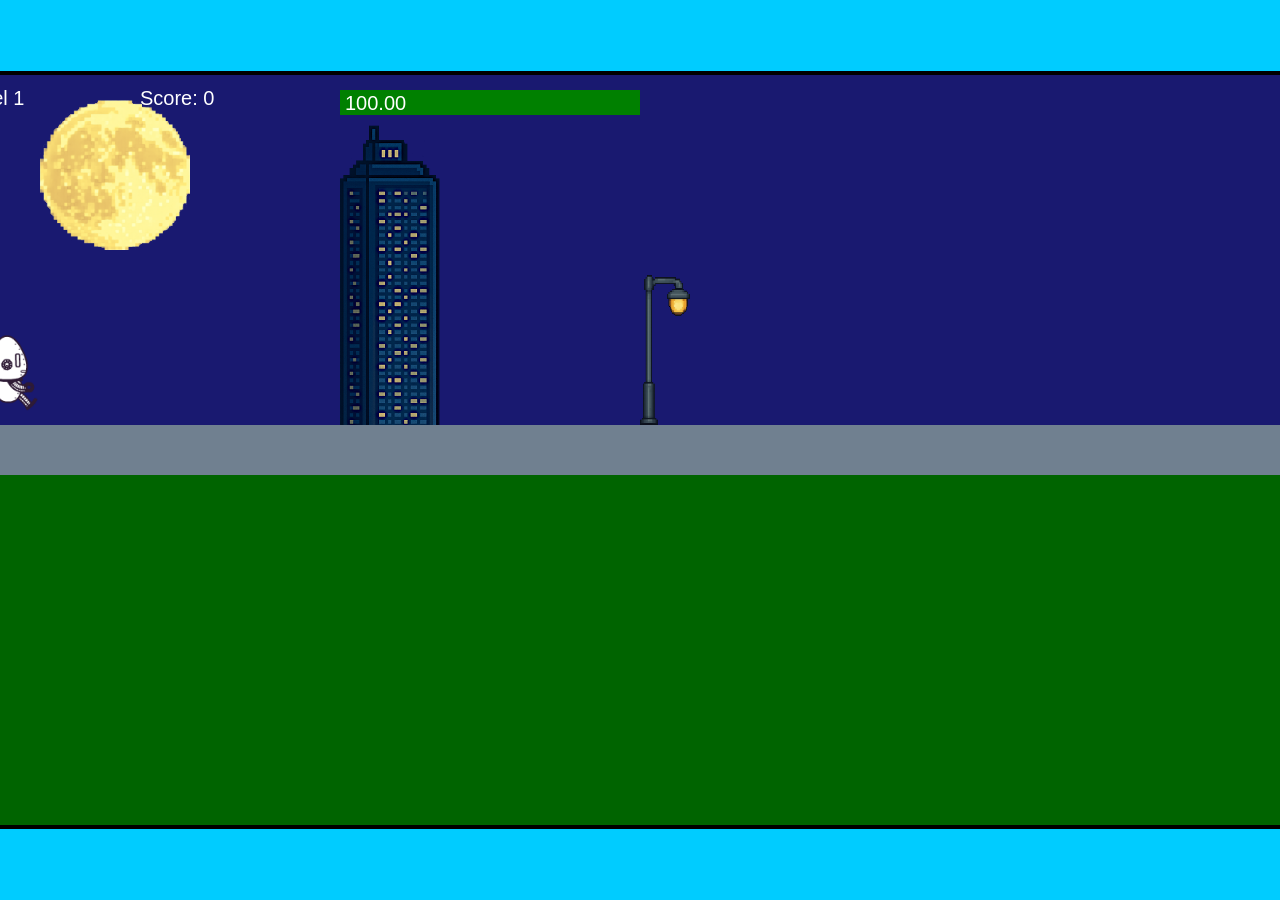
<file: fsd-projects/runtime/index.html>
<!DOCTYPE html>
<html lang="en">
  <head>
    <meta charset="UTF-8" />
    <meta name="viewport" content="width=device-width, initial-scale=1.0" />
    <title>Runtime Neo</title>
    <link rel="stylesheet" href="runtime.css" />
    <script src="https://code.jquery.com/jquery-3.1.0.js"></script>
    <script src="setup.js"></script>
    <script src="levels.js"></script>
    <script src="scenery.js"></script>
    <script src="student.js"></script>
    <script src="main.js"></script>
  </head>
  <body id="body">
    <canvas id="gameCanvas" width="1400" height="750"></canvas>
    <img id="player" src="images/halle.png" />
    <img id="projectile" src="images/projectile.png" />
    <img id="basicPlatform" src="images/interactable/basicPlatform.png" />
    <img id="spikes" src="images/interactable/spikes.png" />
    <img id="bug" src="images/interactable/bug.png" />
    <img id="healthUp" src="images/interactable/healthUp.png" />
    <img id="flag" src="images/interactable/flag.png" />
    <img id="moon" src="images/backgrounds/moon.png" />
    <img id="building" src="images/backgrounds/building.png" />
    <img id="lamp" src="images/backgrounds/lamp.png" />
  </body>
</html>
</file>
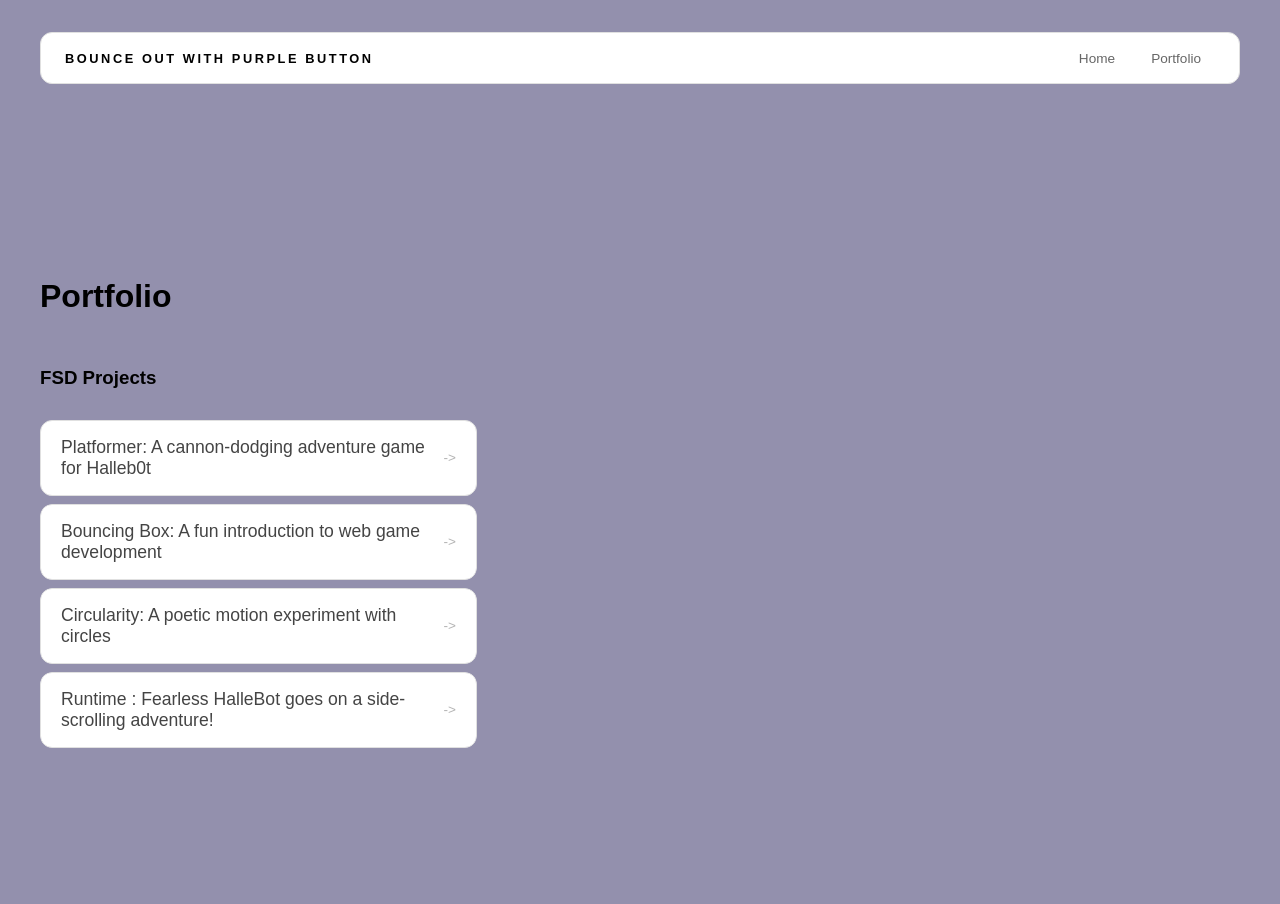
<file: portfolio.html>
<!DOCTYPE html>
<html>
  <head>
    <head>
      <title>bounce out with button
      </title>
      <link rel="stylesheet" href="style.css" />
    </head>
    
  </head>
  
  <body>
    <div id="all-contents">
      
      <nav>
        <h1>bounce out with purple button </h1>
        <ul id="nav-ul">
          <li class="nav-li">
            <a href="index.html">Home</a>
          </li>
          <li class="nav-li">
            <a href="portfolio.html">Portfolio</a>
          </li>
        </nav>
    
        
        
        <main>
          <div class="content">
            <h1>Portfolio</h1>
            <h3>FSD Projects</h3>
            <ul id="portfolio">
              
              <a href="fsd-projects/platformer/">Platformer: A cannon-dodging adventure game for Halleb0t</a>
            </li>
            <li>
              <a href="fsd-projects/bouncing-box/">Bouncing Box: A fun introduction to web game development</a>
            </li>
            <li>
              <a href="fsd-projects/circularity/">Circularity: A poetic motion experiment with circles</a>
            </li>
            <li>
              <a href="fsd-projects/runtime/">Runtime : Fearless HalleBot goes on a side-scrolling adventure!</a>
            </li>
            
          </ul>
  </div>
</main>
  </body>
</html>
</file>
<file: fsd-projects/runtime/runtime.css>
/* runtime.css */
/* Styles for Runtime Neo auto-runner game */

img {
  display: none;
}

#gameCanvas {
  position: absolute;
  border: 4px solid #000;
  top: 50%;
  left: 50%;
  transform: translate(-50%, -50%);
}

body {
  margin: 0;
  background-color: #00ccff;
  font-family: Arial, sans-serif;
  text-align: center;
  overflow: hidden;
}
</file>
<file: style.css>
* {
  box-sizing: border-box;
}

body {
  margin: 0;
  background: #9390ad;
  color: #000000;
  font-family: "Helvetica Neue", Arial, sans-serif;
}

#all-contents {
  max-width: 1500px;
  min-height: 100vh;
  margin: 0 auto;
  padding: 32px 40px;
}
 
main {
  display: grid;
  grid-template-columns: minmax(220px, 1fr) minmax(420px, 1.6fr);
  align-items: center;
  min-height: calc(100vh - 160px);
  gap: clamp(32px, 5vw, 80px);
}

.sidebar {
  width: 100%;
}

.content {
  display: flex;
  flex-direction: column;
  align-items: flex-start;
  gap: 12px;
}

h2 {
  margin: 0;
  font-size: clamp(4rem, 10vw, 7rem);
  line-height: 0.9;
  font-weight: 900;
  letter-spacing: -0.04em;
  text-transform: uppercase;
  color: #ad0c62;
}

.content > p {
  margin: 0;
  color: #581055;
  font-size: 0.9rem;
  text-transform: uppercase;
  letter-spacing: 0.15em;
  line-height: 1.4;
}

#interests {
  margin-top: 32px;
  width: 100%;
}

#interests h3 {
  margin: 0 0 12px;
  font-size: 0.75rem;
  font-weight: 700;
  text-transform: uppercase;
  letter-spacing: 0.2em;
  color: #aaa;
}

#interests ul {
  list-style: none;
  margin: 0;
  padding: 0;
  display: flex;
  flex-wrap: wrap;
  gap: 8px;
}

#interests li {
  color: #555;
  font-size: 1rem;
  font-weight: 600;
  padding: 10px 20px;
  background: #fff;
  border: 1px solid #ddd;
  border-radius: 100px;
  transition:
    background 0.25s ease,
    color 0.25s ease,
    transform 0.25s ease;
  cursor: default;
}

#interests li:hover {
  background: #000;
  color: #fff;
  border-color: #000;
  transform: translateY(-2px);
}

.sidebar-img {
  width: 100%;
  max-width: 760px;
  aspect-ratio: 3 / 4;
  object-fit: cover;
  display: block;
  border-radius: 24px;
  box-shadow: 0 8px 30px rgba(0, 0, 0, 0.12);
}

  

.sidebar-img:hover {
  filter: grayscale(0%);
  transform: translateY(-4px);
  box-shadow: 0 16px 40px rgba(0, 0, 0, 0.18);
}
nav {
  display: flex;
  justify-content: space-between;
  align-items: center;
  margin-bottom: 48px;
  padding: 16px 24px;
  background: #fff;
  border: 1px solid #e0e0e0;
  border-radius: 12px;
}

nav h1 {
  margin: 0;
  font-size: 0.8rem;
  font-weight: 700;
  text-transform: uppercase;
  letter-spacing: 0.2em;
  color: #000;
}

#nav-ul {
  list-style: none;
  display: flex;
  gap: 8px;
  margin: 0;
  padding: 0;
}

.nav-li a {
  color: #666;
  text-decoration: none;
  font-size: 0.85rem;
  font-weight: 500;
  padding: 6px 14px;
  border-radius: 8px;
  transition:
    background 0.25s ease,
    color 0.25s ease;
}

.nav-li a:hover {
  background: #000;
  color: #fff;
}
/* Portfolio styles */
.content h1 {
  color: black;
}

#portfolio {
  list-style: none;
  margin: 0;
  padding: 0;
  width: 100%;
  display: flex;
  flex-direction: column;
  gap: 8px;
}

#portfolio li {
  border-radius: 12px;
  overflow: hidden;
}

#portfolio a {
  display: flex;
  justify-content: space-between;
  align-items: center;
  text-decoration: none;
  color: #444;
  padding: 16px 20px;
  font-size: 1.1rem;
  font-weight: 500;
  background: #fff;
  border: 1px solid #e0e0e0;
  border-radius: 12px;
  transition: background 0.25s ease, color 0.25s ease, transform 0.25s ease;
}

#portfolio a:hover {
  background: #000;
  color: #fff;
  transform: translateX(4px);
}

#portfolio a::after {
  content: "->";
  font-size: 0.85rem;
  opacity: 0.4;
  transition: opacity 0.25s ease;
  white-space: nowrap;
}

#portfolio a:hover::after {
  opacity: 1;
}
</file>
